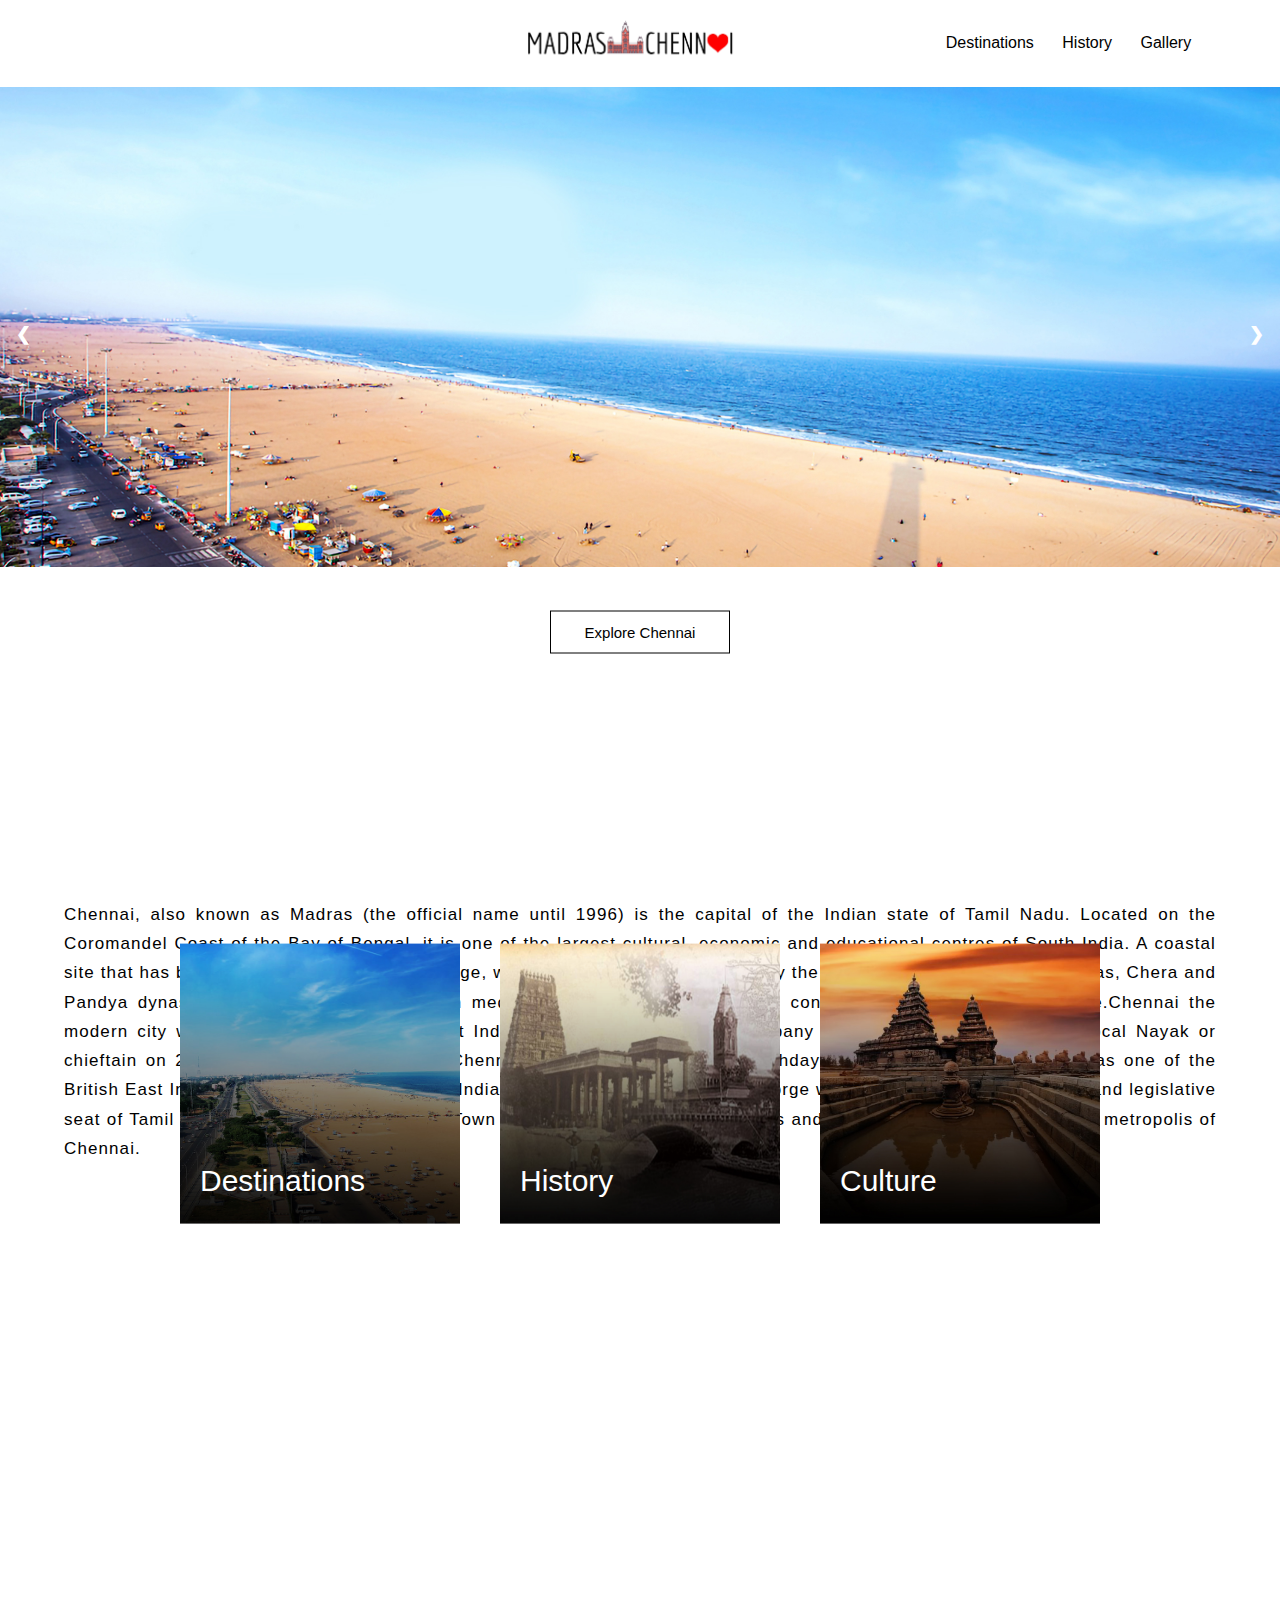
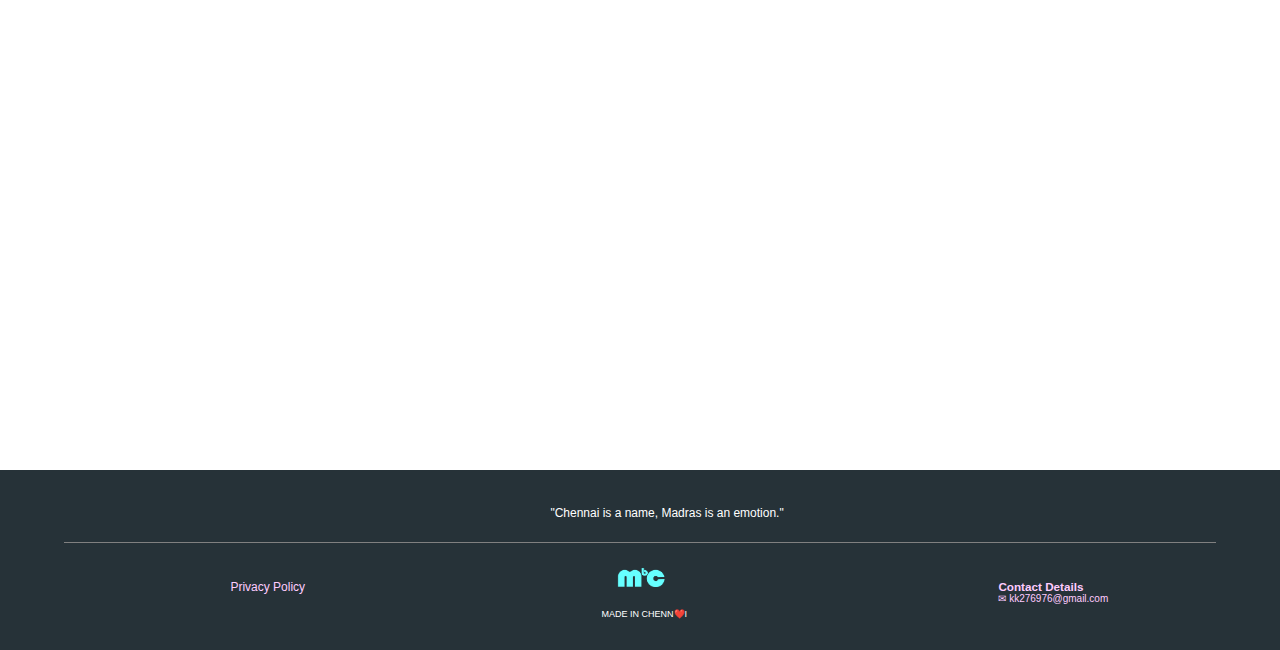
<file: index.html>
<!DOCTYPE html>
<html>
<head>
	<meta name="viewport" content="with=device-width, initial-scale=1.0">
	<title>madrasbeforechennai</title>
	<link rel="stylesheet" href="style.css">
	<script src="myScript.js"></script>
	<link rel="preconnect" href="https://fonts.gstatic.com">
	<link href="https://fonts.googleapis.com/css2?family=Poppins:wght@700&display=swap" rel="stylesheet">
</head>
<body>
	<section class = "header">
	<nav>
		<img src = "source/logo1.png" class="zoom" id = "logo-style">
		<div class = "nav-links">
			<ul>
				<li><a href = "destinations.html">Destinations<a></li>
				<li><a href = "history.html">History<a></li>
				<li><a href = "gallery.html">Gallery<a></li>
			</ul>			
		</div>
	</nav>
	</section>

<div class="slideshow-container">

  <div class="mySlides fade">
    <img src="source/img1.jpg" class="zoom" style="width:100%">
  </div>

  <div class="mySlides fade">
    <img src="source/img2.jpg" class="zoom" style="width:100%">
  </div>

  <div class="mySlides fade">
    <img src="source/img3.jpg" class="zoom" style="width:100%">
  </div>

  <a class="prev" onclick="plusSlides(-1)">&#10094;</a>
  <a class="next" onclick="plusSlides(1)">&#10095;</a>
	</div>
	<br>

	<div style="text-align:center">
  <span class="dot" onclick="currentSlide(1)"></span>
  <span class="dot" onclick="currentSlide(2)"></span>
  <span class="dot" onclick="currentSlide(3)"></span>
	</div>

	<script src="myScript.js"></script>

	<div class = "text-box">
	<a href="" class="exp-btn">Explore Chennai</a>
	</div>

<div id = "chennai-text">
	<p align="justify">Chennai, also known as Madras (the official name until 1996) is the capital of the Indian state of Tamil Nadu. Located on the Coromandel Coast of the Bay of Bengal, it is one of the largest cultural, economic and educational centres of South India. A coastal site that has been inhabited since the Stone Age, what is now Chennai was ruled by the Three Crowned Kings (the Cholas, Chera and Pandya dynasties) for most of its history. In medieval times, it came within the control of the Vijayanagara Empire.Chennai the modern city was founded by the British East India Company in 1639. The company purchased the land from the local Nayak or chieftain on 22 August 1639, which is why Chennai nowadays celebrates its birthday every year on 22 August. It was one of the British East India Company's first outposts in India. The company built Fort St. George which is now the administrative and legislative seat of Tamil Nadu state. Over time, George Town absorbed many nearby boroughs and grew into becoming the current metropolis of Chennai.</p>
</div>

<div class="row">
  <div class="column">
	<a href="destinations.html">
         <img src="source/img4.jpg"
          class="zoom" style="width:100%">
	</a>
	<div class = "bottom-left" >Destinations</div>
  </div>
  <div class="column">
  <a href="history.html">
         <img src="source/img5.jpg"
          class="zoom" style="width:100%">
	</a>
	<div class = "bottom-left">History</div>
  </div>
  <div class="column">
  <a href="culture.html">
         <img src="source/img6.jpg"
          class="zoom" style="width:100%">
	</a>
	<div class = "bottom-left">Culture</div>
  </div>
</div>

<section id = "footnote">
<div id = "karuthu">
<p>"Chennai is a name, Madras is an emotion."</p>
</div>
<hr>
<div>
	<img src="source/logo2.png" id = "log2">
</div>
<div class="nav-down">
	<p>MADE IN CHENN❤️I</p>
</div>
<div id = "details">
<h3>Contact Details</h3>
<p>✉ kk276976@gmail.com</p>
</div>
<div id = "priv">
<p>Privacy Policy</p>
</div>


</section>

</body>

</html>
</file>
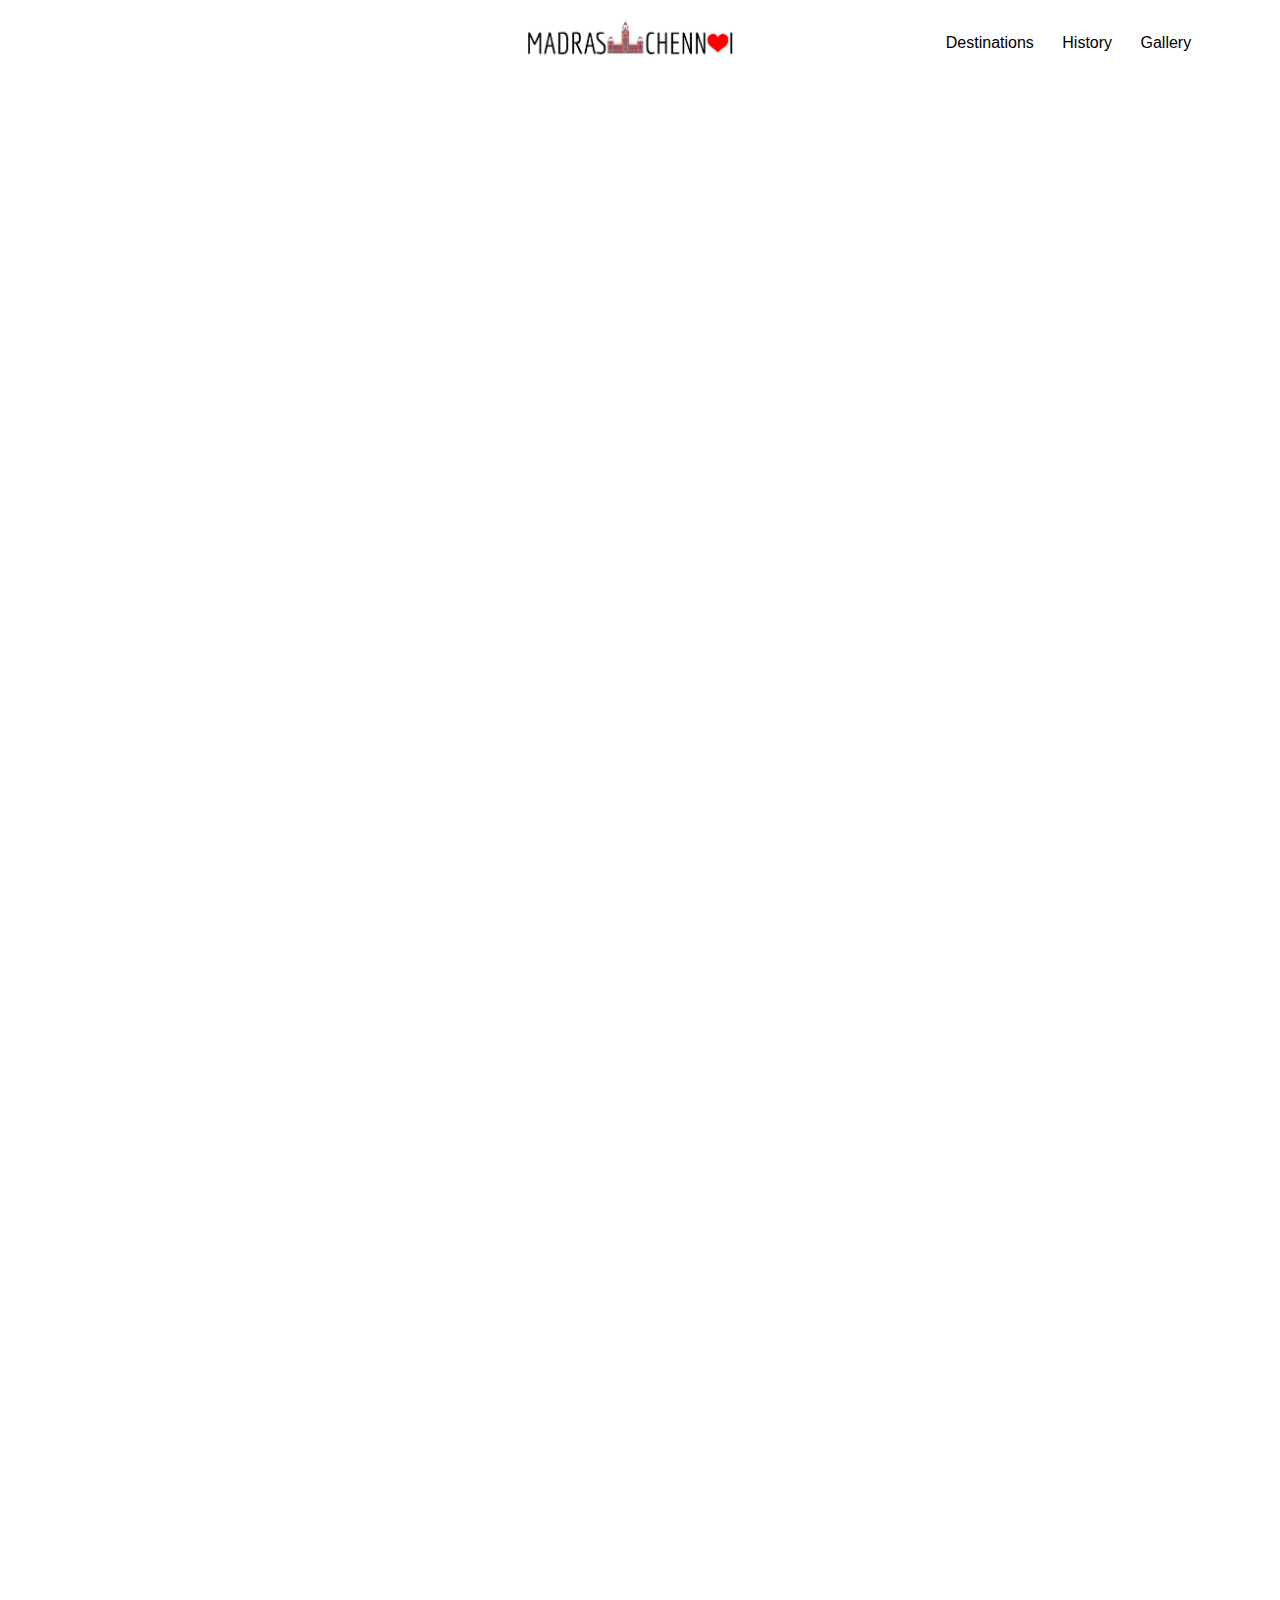
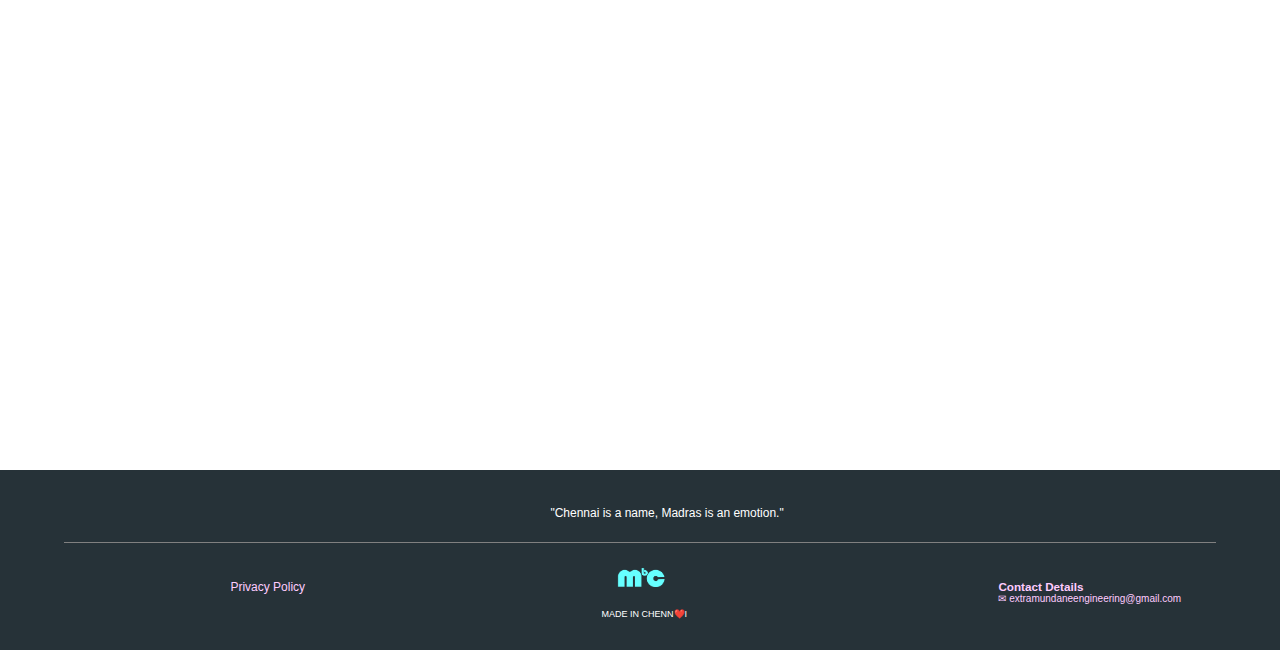
<file: culture.html>
<!DOCTYPE html>
<html>
<head>
	<meta name="viewport" content="with=device-width, initial-scale=1.0">
	<title>culture</title>
	<link rel="stylesheet" href="styleD.css">
	<script src="myScript.js"></script>
	<link rel="preconnect" href="https://fonts.gstatic.com">
	<link href="https://fonts.googleapis.com/css2?family=Poppins:wght@700&display=swap" rel="stylesheet">
</head>
<body>
	<section class = "header">
	<nav>
		<img src = "source/logo1.png" class="zoom" id = "logo-style">
		<div class = "nav-links">
			<ul>
				<li><a href = "destinations.html">Destinations<a></li>
				<li><a href = "">History<a></li>
				<li><a href = "">Gallery<a></li>
			</ul>			
		</div>
	</nav>
	</section>
<section id = "footnote">
<div id = "karuthu">
<p>"Chennai is a name, Madras is an emotion."</p>
</div>
<hr>
<div>
	<img src="source/logo2.png" id = "log2" style="width:5%">
</div>
<div class="nav-down">
	<p>MADE IN CHENN❤️I</p>
</div>
<div id = "details">
<h3>Contact Details</h3>
<p>✉ extramundaneengineering@gmail.com</p>
</div>
<div id = "priv">
<p>Privacy Policy</p>
</div>


</section>

</body>
</body>
</html>
</file>
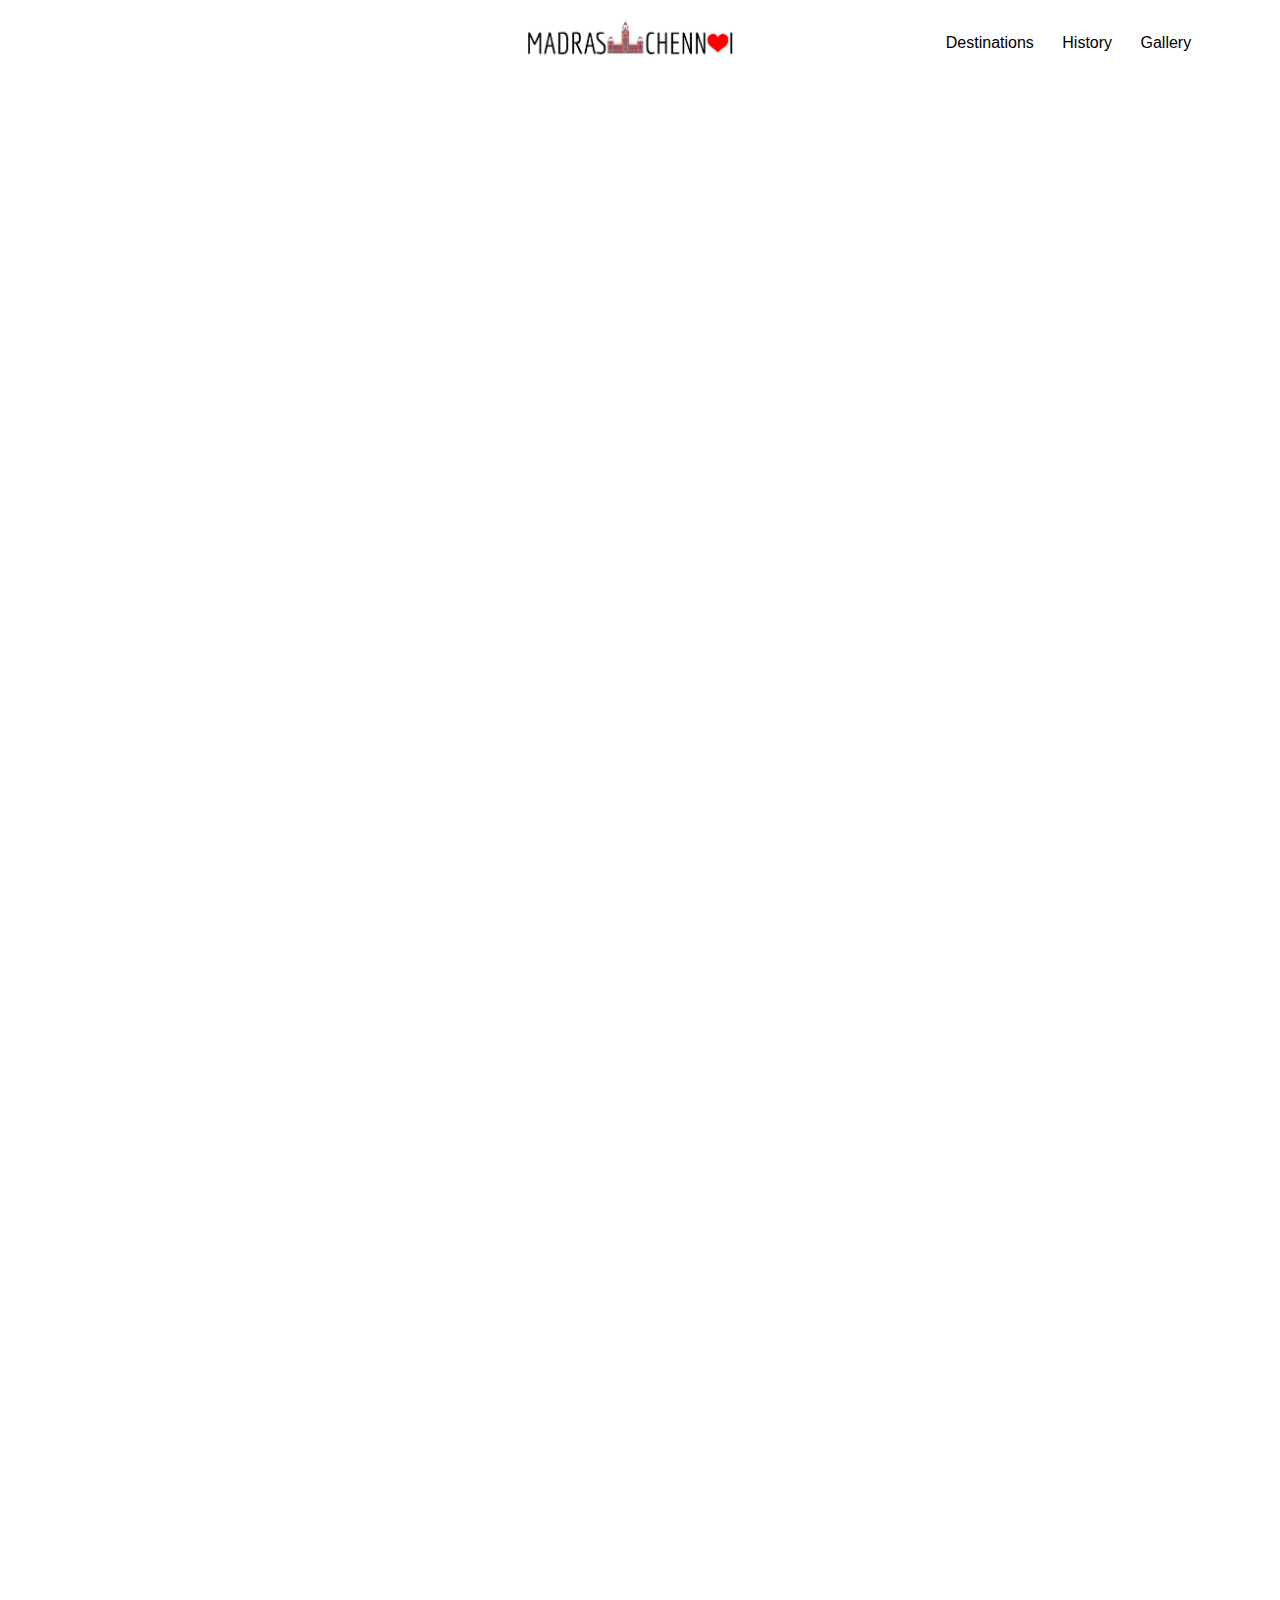
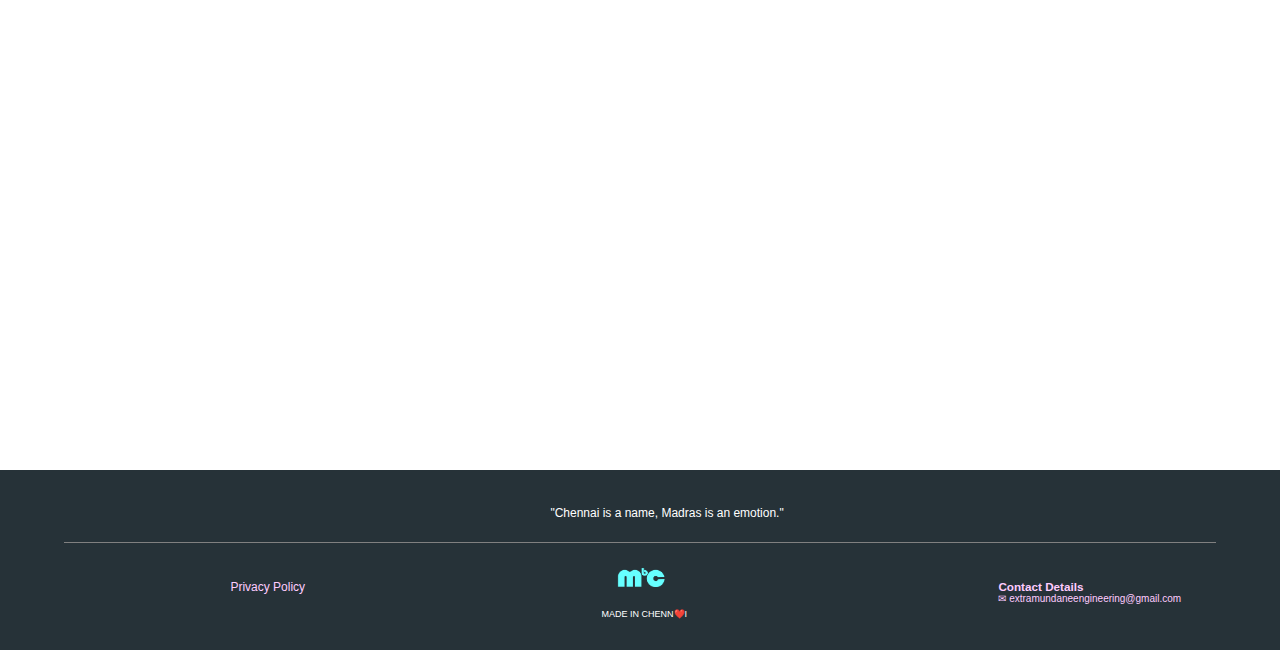
<file: destinations.html>
<!DOCTYPE html>
<html>
<head>
	<meta name="viewport" content="with=device-width, initial-scale=1.0">
	<title>destinations</title>
	<link rel="stylesheet" href="styleD.css">
	<script src="myScript.js"></script>
	<link rel="preconnect" href="https://fonts.gstatic.com">
	<link href="https://fonts.googleapis.com/css2?family=Poppins:wght@700&display=swap" rel="stylesheet">
</head>
<body>
	<section class = "header">
	<nav>
		<img src = "source/logo1.png" class="zoom" id = "logo-style">
		<div class = "nav-links">
			<ul>
				<li><a href = "destinations.html">Destinations<a></li>
				<li><a href = "">History<a></li>
				<li><a href = "">Gallery<a></li>
			</ul>			
		</div>
	</nav>
	</section>
<section id = "footnote">
<div id = "karuthu">
<p>"Chennai is a name, Madras is an emotion."</p>
</div>
<hr>
<div>
	<img src="source/logo2.png" id = "log2" style="width:5%">
</div>
<div class="nav-down">
	<p>MADE IN CHENN❤️I</p>
</div>
<div id = "details">
<h3>Contact Details</h3>
<p>✉ extramundaneengineering@gmail.com</p>
</div>
<div id = "priv">
<p>Privacy Policy</p>
</div>


</section>

</body>
</body>
</html>
</file>
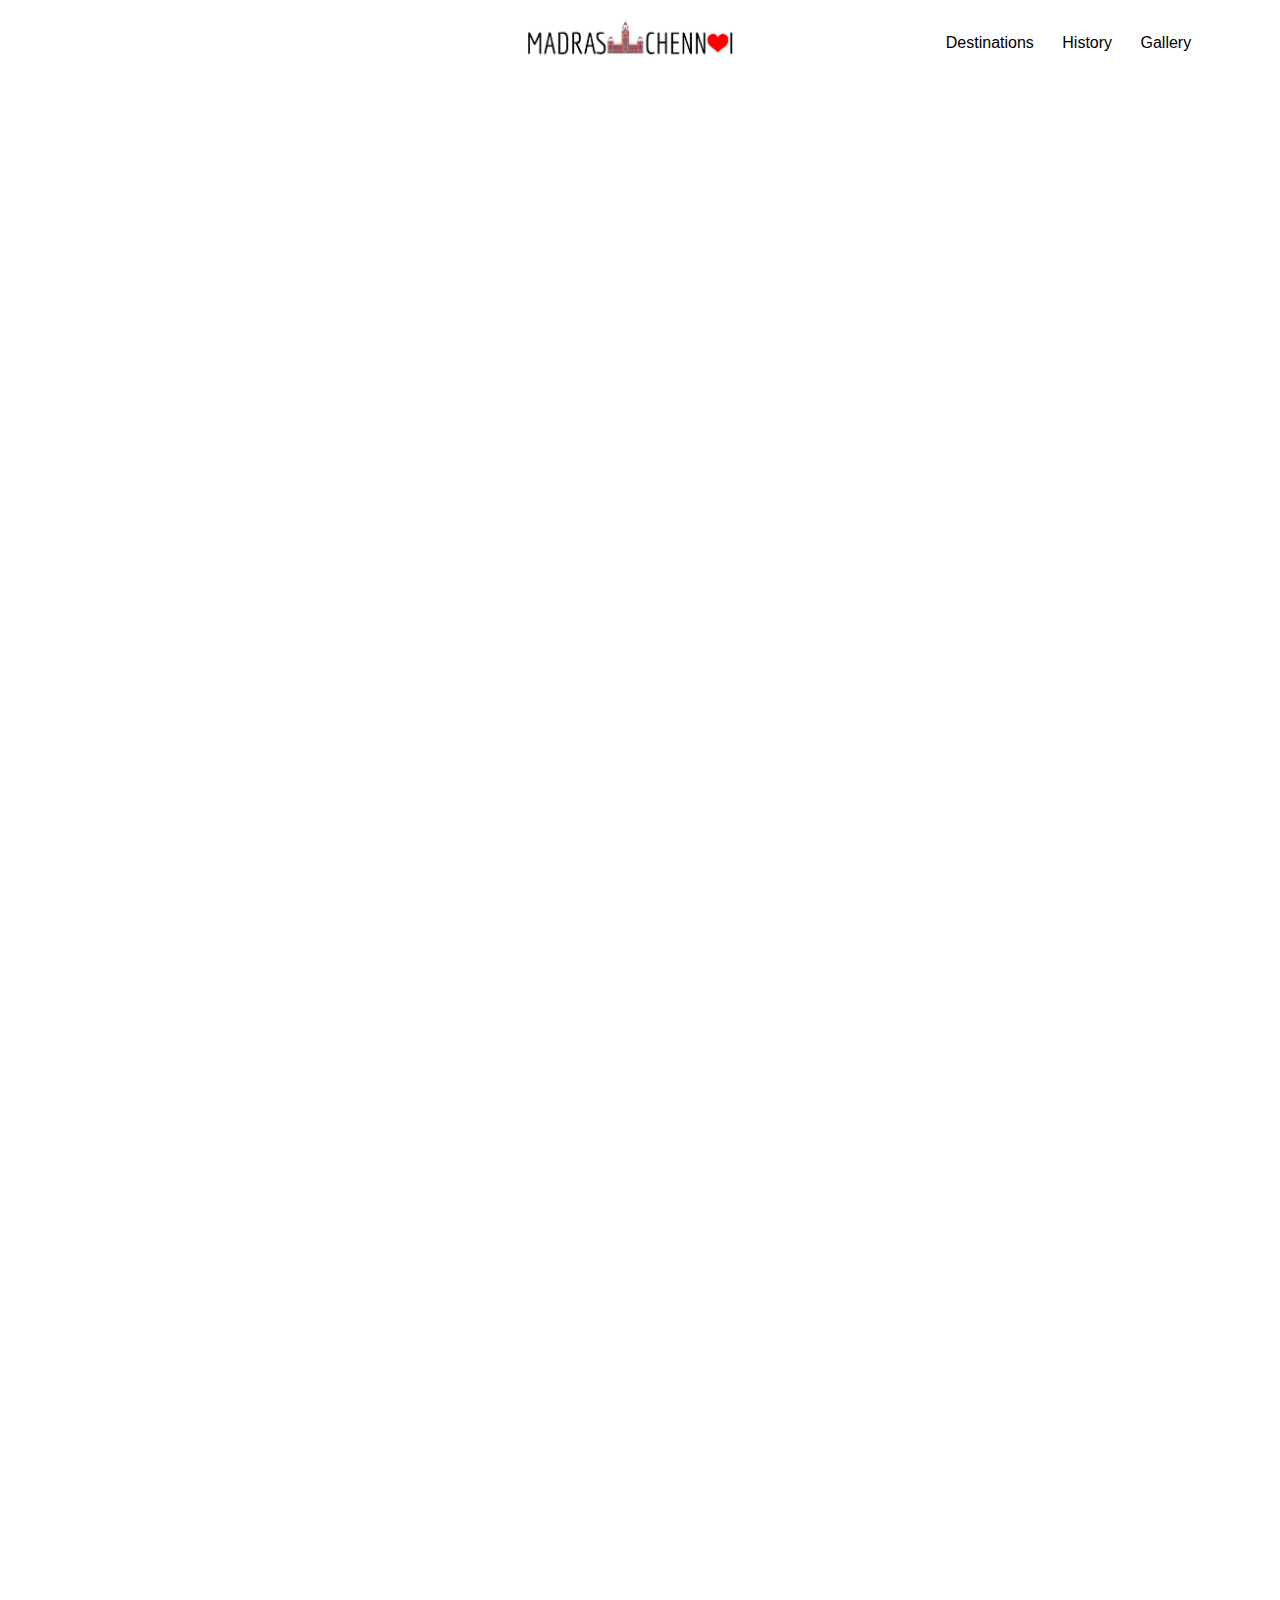
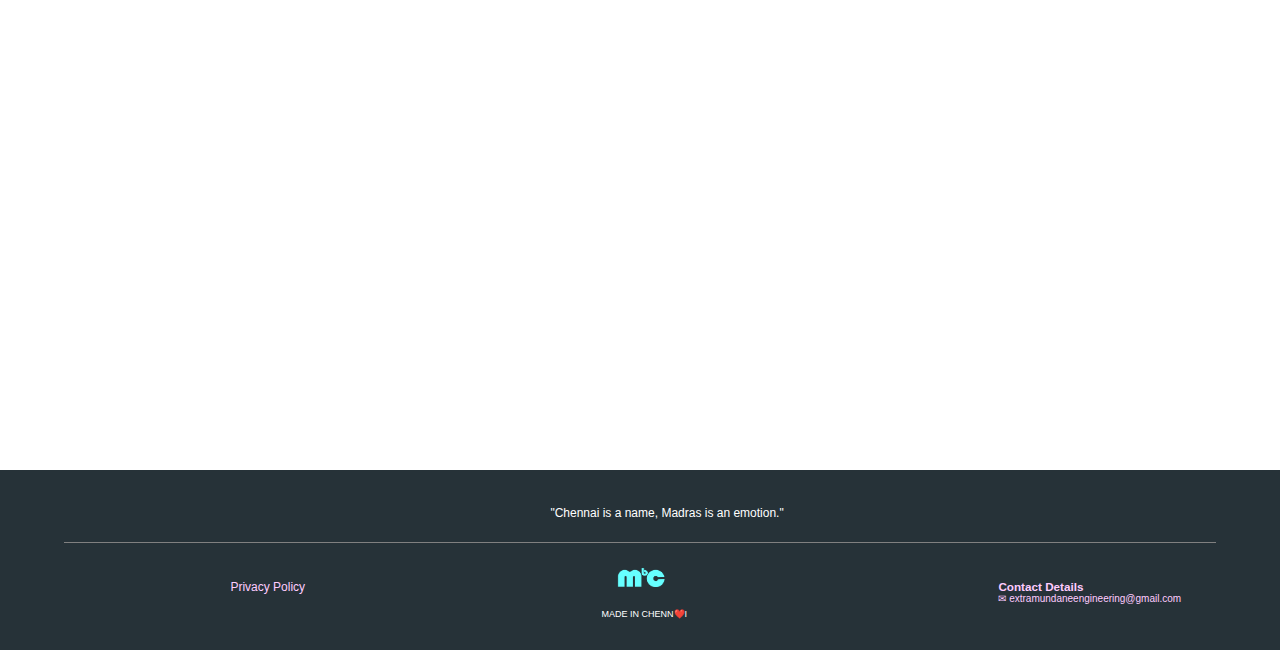
<file: gallery.html>
<!DOCTYPE html>
<html>
<head>
	<meta name="viewport" content="with=device-width, initial-scale=1.0">
	<title>gallery</title>
	<link rel="stylesheet" href="styleD.css">
	<script src="myScript.js"></script>
	<link rel="preconnect" href="https://fonts.gstatic.com">
	<link href="https://fonts.googleapis.com/css2?family=Poppins:wght@700&display=swap" rel="stylesheet">
</head>
<body>
	<section class = "header">
	<nav>
		<img src = "source/logo1.png" class="zoom" id = "logo-style">
		<div class = "nav-links">
			<ul>
				<li><a href = "destinations.html">Destinations<a></li>
				<li><a href = "">History<a></li>
				<li><a href = "">Gallery<a></li>
			</ul>			
		</div>
	</nav>
	</section>
<section id = "footnote">
<div id = "karuthu">
<p>"Chennai is a name, Madras is an emotion."</p>
</div>
<hr>
<div>
	<img src="source/logo2.png" id = "log2" style="width:5%">
</div>
<div class="nav-down">
	<p>MADE IN CHENN❤️I</p>
</div>
<div id = "details">
<h3>Contact Details</h3>
<p>✉ extramundaneengineering@gmail.com</p>
</div>
<div id = "priv">
<p>Privacy Policy</p>
</div>


</section>

</body>
</body>
</html>
</file>
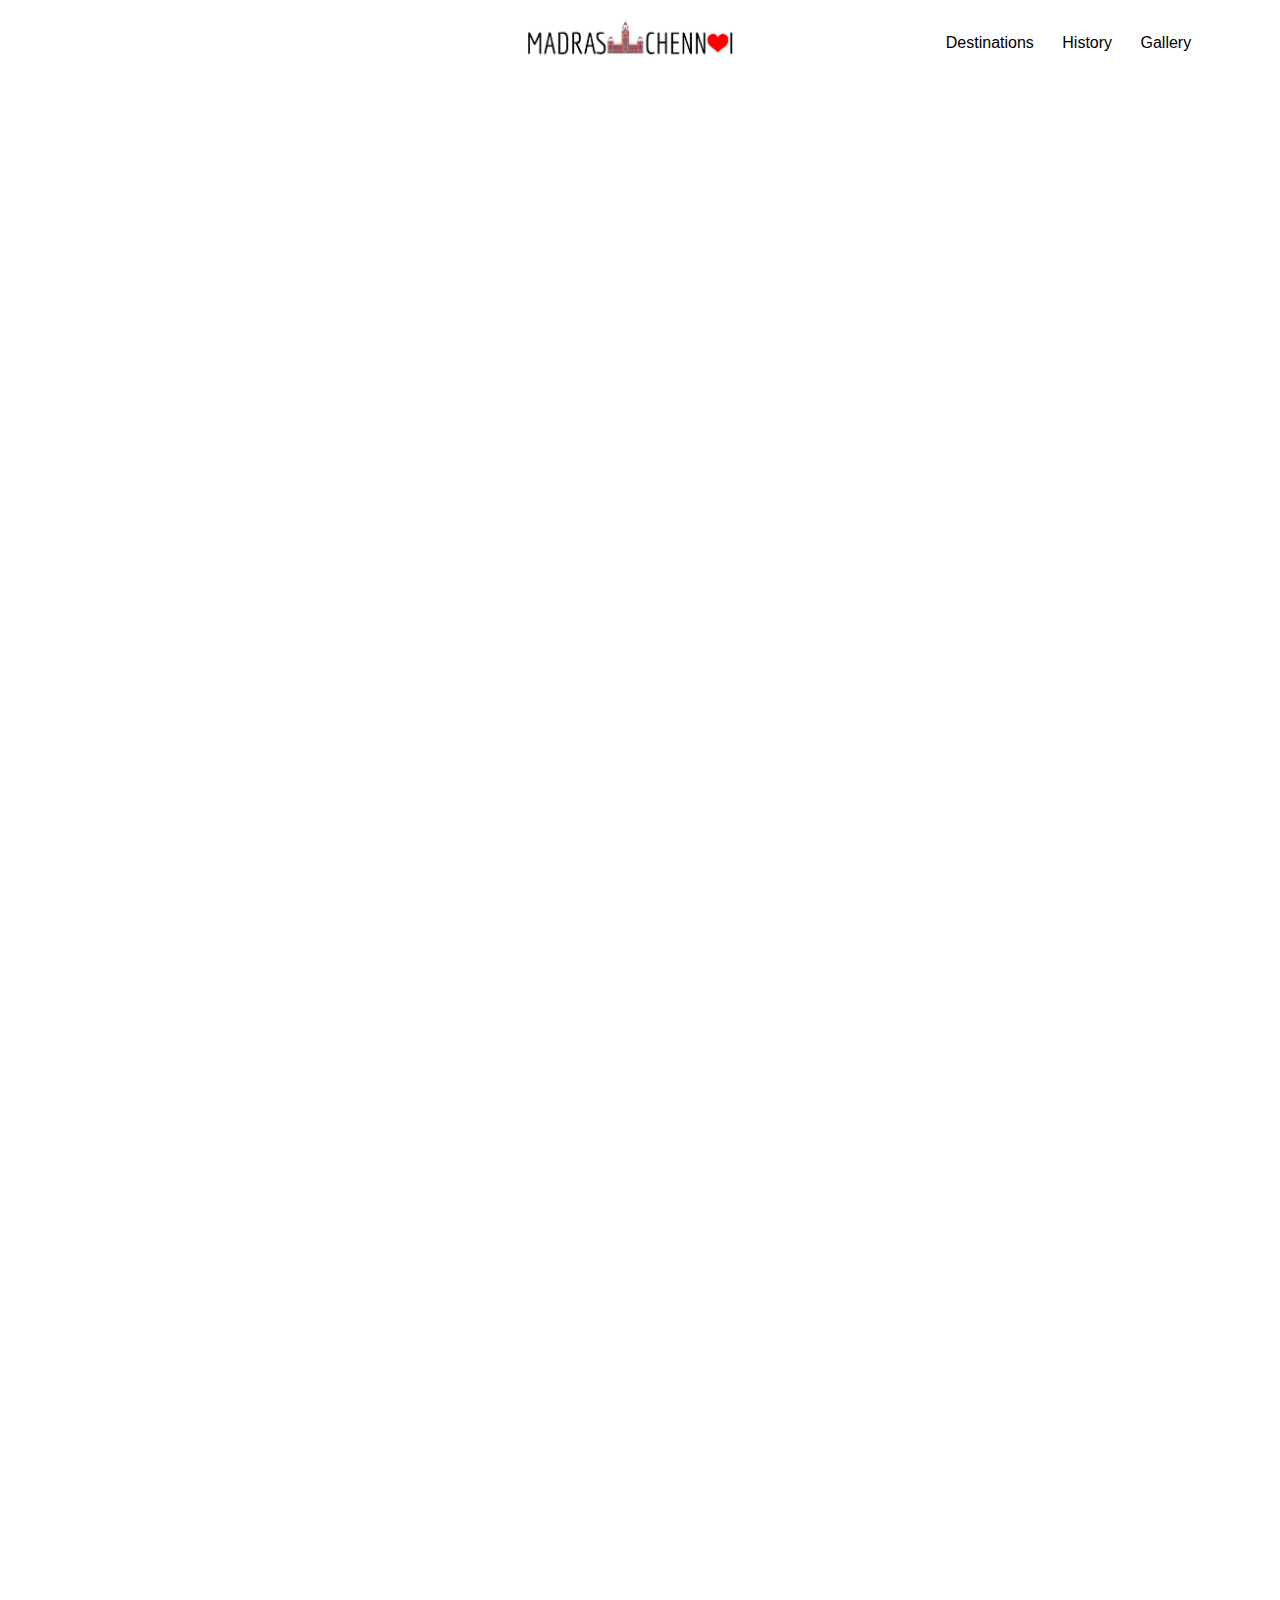
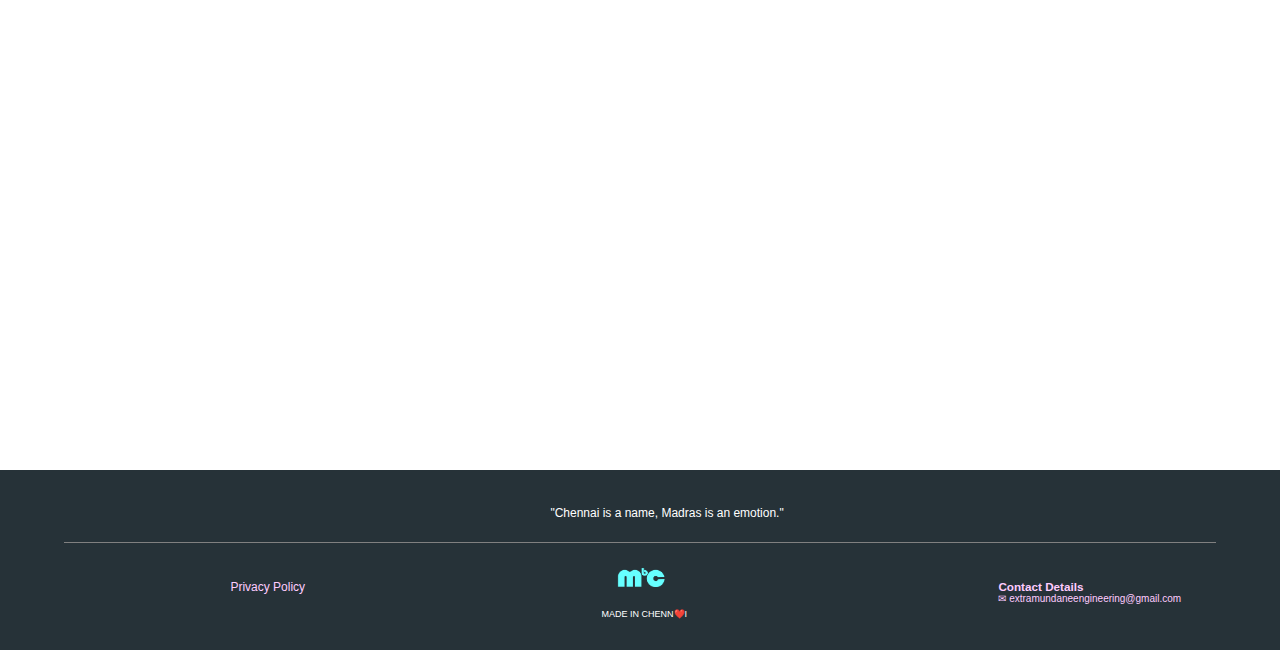
<file: history.html>
<!DOCTYPE html>
<html>
<head>
	<meta name="viewport" content="with=device-width, initial-scale=1.0">
	<title>history</title>
	<link rel="stylesheet" href="styleD.css">
	<script src="myScript.js"></script>
	<link rel="preconnect" href="https://fonts.gstatic.com">
	<link href="https://fonts.googleapis.com/css2?family=Poppins:wght@700&display=swap" rel="stylesheet">
</head>
<body>
	<section class = "header">
	<nav>
		<img src = "source/logo1.png" class="zoom" id = "logo-style">
		<div class = "nav-links">
			<ul>
				<li><a href = "destinations.html">Destinations<a></li>
				<li><a href = "">History<a></li>
				<li><a href = "">Gallery<a></li>
			</ul>			
		</div>
	</nav>
	</section>
<section id = "footnote">
<div id = "karuthu">
<p>"Chennai is a name, Madras is an emotion."</p>
</div>
<hr>
<div>
	<img src="source/logo2.png" id = "log2" style="width:5%">
</div>
<div class="nav-down">
	<p>MADE IN CHENN❤️I</p>
</div>
<div id = "details">
<h3>Contact Details</h3>
<p>✉ extramundaneengineering@gmail.com</p>
</div>
<div id = "priv">
<p>Privacy Policy</p>
</div>


</section>

</body>
</body>
</html>
</file>
<file: style.css>
*{
	margin: 0;
    padding: 0;
	font-family: Raleway, sans-serif;    
}

nav{
	display: flex;
	padding: 2% 6%;
	justify-content: space-between;
	align-items: center;
}

nav #logo-style{
    width: 210px;
	position: absolute;
	left: calc((100% - 230px) / 2);
}
.nav-links{
	flex: 1;
	text-align: right;
}

.nav-links ul li{
	list-style: none;
	display: inline-block;
	padding: 8px 12px;
	position: relative;
}

.nav-links ul li a{
	color: #000000;
	text-decoration: none;
	font-size: 16px;
}

.nav-links ul li::after{
	content: '';
	width: 0%;
	height: 2px;
	background: #ADD8E6;
	display: block;
	margin: auto;
	transition: 0.5s;
}

.nav-links ul li:hover::after{
	width: 100%;
}

.text-box{
	width: 90%;
	color: #000000;
	position: relative;
	top: 100%;
	left: 50%;
	transform: translate(-50%,50%);
	text-align: center;
	
}

.exp-btn{
	display: inline-block;
	text-decoration: none;
	color: #000000;
	border: 1px solid #000000;
	padding: 12px 34px;
	font-size: 15px;
	background: transparent;
	cursor: pointer;
	
}
.exp-btn:hover{
	border: 1px solid #ADD8E6;
	background: #ADD8E6;
	transition: 0.5s;
}
  
* {box-sizing:border-box}

.slideshow-container {
  max-width: 1350px;
  position: relative;
  margin: auto;
}

.mySlides {
  display: none;
}

.prev, .next {
  cursor: pointer;
  position: absolute;
  top: 50%;
  width: auto;
  margin-top: -22px;
  padding: 16px;
  color: white;
  font-weight: bold;
  font-size: 18px;
  transition: 0.6s ease;
  border-radius: 0 3px 3px 0;
  user-select: none;
}

.next {
  right: 0;
  border-radius: 3px 0 0 3px;
}

.prev:hover, .next:hover {
  background-color: rgba(0,0,0,0.8);
}

.fade {
  -webkit-animation-name: fade;
  -webkit-animation-duration: 1.5s;
  animation-name: fade;
  animation-duration: 1.5s;
}

@-webkit-keyframes fade {
  from {opacity: .4}
  to {opacity: 1}
}

@keyframes fade {
  from {opacity: .4}
  to {opacity: 1}
}

#chennai-text{
	width: 90%;
	font-family: Raleway, sans-serif; font-size: 17px; font-weight: normal;
    font-style: normal;
    font-stretch: normal;
	line-height: 29.24px;
    letter-spacing: 1.1px;
	position: absolute;
	top: 100%;
	left: 5%;
	min-height: 250px;
	margin-left: 0;
	margin-right: 0;
}

.nav-down {
	position: absolute;
	color: white;
	top: 75%;
	left: 47%;
    display: block;
	font-family: Verdana, sans-serif;
	font-size: 9px;
	line-height: 18px;
}

.column {
  float: left;
  width: 25%;
  padding: 20px;
  position: relative;
  top: 150%;
  left:10%;
  transform: translate(10%,90%);
}
}

/* Clear floats after image containers */
.row::after {
  content: "";
  clear: both;
  display: table;
}

.bottom-left {
  position: absolute;
  bottom: 50px;
  left: 40px;
  font-family: Raleway, sans-serif; 
  font-size: 30px;
  color: white;
}

.zoom {
  transition: transform .2s;
}

.zoom:hover {
  transform: scale(1.02);
}

#footnote{
	width: 100%;
	height: 20%;
	background-color: #263238;
	font-family: Raleway, sans-serif; font-size: 13px; font-weight: normal;
	position: absolute;
	top: 230%;
	left: 0%;
}

#log2{
	position: absolute;
	top: 52%;
	left: 48%;
	width:5%;
}

#karuthu{
	font-family: Raleway, sans-serif; font-size: 12px; font-weight: normal;
	color: white;
	position: absolute;
	top: 20%;
	left: 43%;
}
hr{
    height:1px;
	border-width:0;
	color:gray;
	background-color:gray;
	position: relative;
	top: 40%;
	left: 5%;
	width:90%;
	color:gray;
	
}
#details{
	position: absolute;
	top: 61%;
	left: 78%;
	font-family: Raleway, sans-serif; font-size: 10px; font-weight: normal;
	color: #FFCCFF;
}
#priv{
	position: absolute;
	top: 61%;
	left: 18%;
	font-family: Raleway, sans-serif; font-size: 12px; font-weight: normal;
	color: #FFCCFF;
}
@media(max-width: 700px){
	nav #logo-style{
		width: 240px;
		position: absolute;
		top: 5%;
		left: 18%;
	}
	.slideshow-container{
		width: 340px;
		position: absolute;
		top: 20%;
		left: 5%;
		margin : auto;
	}
	.text-box{
		position: absolute;
		top: 40%;
		left: 50%;
		transform: translate(-50%,50%);
	}
	.exp-btn{
		font-size: 12px;
		padding: 8px 26px;
	}
	#chennai-text{
		font-size: 12px;
		line-height: 18px;
		letter-spacing: 0.8px;
		position: absolute;
		top: 52%;
		left: 5%;
	}
	.column{
		float: left;
		width: 75%;
		padding: 20px;
		position: relative;
		top: 150%;
		left:10%;
		transform: translate(0%,275%);
	}
	.bottom-left{
		font-size: 20px;
	}

	.nav-links ul li{
		list-style: none;
		display: inline-block;
		padding: 8px 14px;
		position: relative;
		top: 10%;
		left:0%;
		transform: translate(-25%,250%);
	}
	#footnote{
		width: 100%;
		height: 20%;
		position: absolute;
		top: 230%;
		left: 0%;
	}
	#log2{
		position: absolute;
		top: 52%;
		left: 42%;
		width:15%;
	}

	#karuthu{
		position: absolute;
		top: 18%;
		left: 20%;
	}
	hr{
		height:1px;
		border-width:0;
		color:gray;
		background-color:gray;
		position: relative;
		top: 40%;
		left: 5%;
		width:90%;
		color:gray;
	}
#details{
	position: absolute;
	top: 58%;
	left: 65%;
}
#priv{
	position: absolute;
	top: 61%;
	left: 8%;
	font-size: 10px;
}
.nav-down {
	position: absolute;
	top: 75%;
	left: 37%;
}
	
}
</file>
<file: styleD.css>
*{
	margin: 0;
    padding: 0;
	font-family: Raleway, sans-serif;    
}

nav{
	display: flex;
	padding: 2% 6%;
	justify-content: space-between;
	align-items: center;
}

nav #logo-style{
    width: 210px;
	position: absolute;
	left: calc((100% - 230px) / 2);
}
.nav-links{
	flex: 1;
	text-align: right;
}

.nav-links ul li{
	list-style: none;
	display: inline-block;
	padding: 8px 12px;
	position: relative;
}

.nav-links ul li a{
	color: #000000;
	text-decoration: none;
	font-size: 16px;
}

.nav-links ul li::after{
	content: '';
	width: 0%;
	height: 2px;
	background: #ADD8E6;
	display: block;
	margin: auto;
	transition: 0.5s;
}

.nav-links ul li:hover::after{
	width: 100%;
}

.nav-down {
	position: absolute;
	color: white;
	top: 75%;
	left: 47%;
    display: block;
	font-family: Verdana, sans-serif;
	font-size: 9px;
	line-height: 18px;
}
#footnote{
	width: 100%;
	height: 20%;
	background-color: #263238;
	font-family: Raleway, sans-serif; font-size: 13px; font-weight: normal;
	position: absolute;
	top: 230%;
	left: 0%;
}

#log2{
	position: absolute;
	top: 52%;
	left: 48%;
}

#karuthu{
	font-family: Raleway, sans-serif; font-size: 12px; font-weight: normal;
	color: white;
	position: absolute;
	top: 20%;
	left: 43%;
}
hr{
    height:1px;
	border-width:0;
	color:gray;
	background-color:gray;
	position: relative;
	top: 40%;
	left: 5%;
	width:90%;
	color:gray;
	
}
#details{
	position: absolute;
	top: 61%;
	left: 78%;
	font-family: Raleway, sans-serif; font-size: 10px; font-weight: normal;
	color: #FFCCFF;
}
#priv{
	position: absolute;
	top: 61%;
	left: 18%;
	font-family: Raleway, sans-serif; font-size: 12px; font-weight: normal;
	color: #FFCCFF;
}

@media(max-width: 700px){
	nav #logo-style{
		width: 240px;
		position: absolute;
		top: 5%;
		left: 18%;
	}
}
</file>
